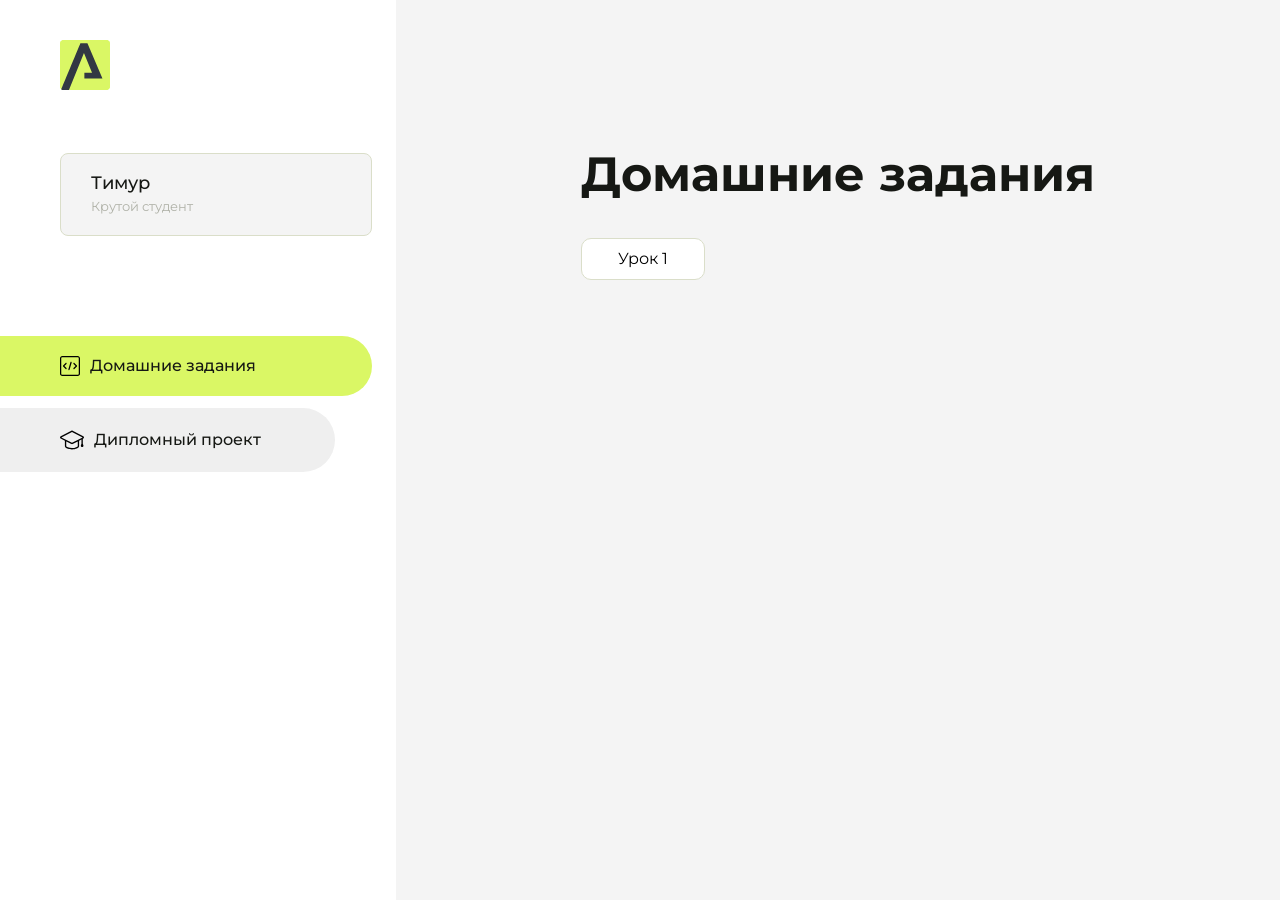
<file: index.html>
<!DOCTYPE html>
<html lang="en">
<head>
    <meta charset="UTF-8">
    <meta name="viewport" content="width=device-width, initial-scale=1.0">
    <title>Домашняя работа</title>
    <link rel="shortcut icon" href="src/logo.ico" type="image/x-icon">
    <link rel="preconnect" href="https://fonts.googleapis.com">
    <link rel="preconnect" href="https://fonts.gstatic.com" crossorigin>
    <link href="https://fonts.googleapis.com/css2?family=Montserrat:wght@400;500;700&family=Rubik:wght@500&display=swap"
          rel="stylesheet">
    <link rel="stylesheet" href="src/style.css">
</head>
<body id="body">
<div class="overlay" id="overlay"></div>
<div class="layout">
    <div class="burger" id="burger">
        <svg viewBox="0 0 24 24" fill="none" xmlns="http://www.w3.org/2000/svg">
            <g id="SVGRepo_bgCarrier" stroke-width="0"></g>
            <g id="SVGRepo_tracerCarrier" stroke-linecap="round" stroke-linejoin="round"></g>
            <g id="SVGRepo_iconCarrier">
                <path d="M4 18L20 18" stroke="#DAF765" stroke-width="2" stroke-linecap="round"></path>
                <path d="M4 12L20 12" stroke="#DAF765" stroke-width="2" stroke-linecap="round"></path>
                <path d="M4 6L20 6" stroke="#DAF765" stroke-width="2" stroke-linecap="round"></path>
            </g>
        </svg>
    </div>
    <aside class="sidebar" id="sidebar">
        <div class="sidebar__inner">
            <div class="logo">
                <svg width="50" height="50" viewBox="0 0 50 50" fill="none" xmlns="http://www.w3.org/2000/svg">
                    <g clip-path="url(#clip0_513_74730)">
                        <path d="M46.17 -0.257004H3.83C1.57281 -0.257004 -0.257 1.57281 -0.257 3.83V46.17C-0.257 48.4272 1.57281 50.257 3.83 50.257H46.17C48.4272 50.257 50.257 48.4272 50.257 46.17V3.83C50.257 1.57281 48.4272 -0.257004 46.17 -0.257004Z"
                              fill="#DAF765"/>
                        <path d="M24.375 38.4H42.461L27.441 3.1585H20.4355C20.4355 3.1585 6.7895 35.881 1.1945 49.294C2.015 50.0275 3.0945 50.257 3.6945 50.257H8.8445L23.954 13.07L32.0465 32.8285H24.375V38.4Z"
                              fill="#323843"/>
                    </g>
                    <defs>
                        <clipPath id="clip0_513_74730">
                            <rect width="50" height="50" fill="white"/>
                        </clipPath>
                    </defs>
                </svg>
            </div>
            <div class="sidebar__user">
                <div class="sidebar__name">Тимур</div>
                <div class="sidebar__text">Крутой студент</div>
            </div>
            <div class="sidebar__tabs">
                <div class="sidebar__item">
                    <button class="sidebar__button active" id="tasks">
                        <svg xmlns="http://www.w3.org/2000/svg" width="20" height="20" viewBox="0 0 20 20" fill="none">
                            <g clip-path="url(#clip0_704_74543)">
                                <path d="M17.7083 20H2.29167C1.0275 20 0 18.9725 0 17.7083V2.29167C0 1.0275 1.0275 0 2.29167 0H17.7083C18.9725 0 20 1.0275 20 2.29167V17.7083C20 18.9725 18.9725 20 17.7083 20ZM2.29167 1.25C1.7175 1.25 1.25 1.7175 1.25 2.29167V17.7083C1.25 18.2825 1.7175 18.75 2.29167 18.75H17.7083C18.2825 18.75 18.75 18.2825 18.75 17.7083V2.29167C18.75 1.7175 18.2825 1.25 17.7083 1.25H2.29167Z"
                                      fill="black"/>
                                <path d="M6.04167 13.125C5.88167 13.125 5.72167 13.0642 5.6 12.9417L3.1 10.4417C2.85583 10.1975 2.85583 9.80167 3.1 9.5575L5.6 7.0575C5.84417 6.81333 6.24 6.81333 6.48417 7.0575C6.72833 7.30167 6.72833 7.6975 6.48417 7.94167L4.42583 10L6.48417 12.0583C6.72833 12.3025 6.72833 12.6983 6.48417 12.9425C6.36167 13.0642 6.20167 13.125 6.04167 13.125Z"
                                      fill="black"/>
                                <path d="M8.95833 14.1667C8.9 14.1667 8.84 14.1583 8.78167 14.1417C8.45083 14.0442 8.26083 13.6967 8.35833 13.3658L10.4417 6.28251C10.5392 5.95084 10.8892 5.76417 11.2175 5.85917C11.5483 5.95667 11.7383 6.30417 11.6408 6.63501L9.5575 13.7183C9.47833 13.9908 9.22833 14.1667 8.95833 14.1667Z"
                                      fill="black"/>
                                <path d="M13.9583 13.125C13.7983 13.125 13.6383 13.0642 13.5167 12.9417C13.2725 12.6975 13.2725 12.3017 13.5167 12.0575L15.575 9.99916L13.5167 7.94083C13.2725 7.69666 13.2725 7.30083 13.5167 7.05666C13.7608 6.81249 14.1567 6.81249 14.4008 7.05666L16.9008 9.55666C17.145 9.80083 17.145 10.1967 16.9008 10.4408L14.4008 12.9408C14.2783 13.0642 14.1183 13.125 13.9583 13.125Z"
                                      fill="black"/>
                            </g>
                            <defs>
                                <clipPath id="clip0_704_74543">
                                    <rect width="20" height="20" fill="white"/>
                                </clipPath>
                            </defs>
                        </svg>
                        <span>Домашние задания</span></button>
                </div>
                <div class="sidebar__item">
                    <button class="sidebar__button" id="diplom">
                        <svg xmlns="http://www.w3.org/2000/svg" width="24" height="24" viewBox="0 0 24 24" fill="none">
                            <g clip-path="url(#clip0_704_74553)">
                                <path d="M23.2628 10.5971C23.7176 10.365 24 9.90375 24 9.39337C24 8.883 23.7176 8.42175 23.2628 8.18962L12.6135 2.75362C12.2291 2.55824 11.7705 2.55787 11.3854 2.75399L0.736875 8.19C0.282375 8.42175 0 8.883 0 9.39337C0 9.90375 0.282375 10.365 0.736875 10.5971L4.89038 12.7177V18.2074C4.89038 19.8154 8.412 21.393 12 21.393C15.5884 21.393 19.1096 19.815 19.1096 18.2074V12.7174L21.4609 11.517V15.8017L20.901 17.2305C20.7409 17.6389 20.7934 18.0994 21.0405 18.4616C21.2876 18.8246 21.6979 19.041 22.1366 19.041C22.5754 19.041 22.9852 18.8246 23.2324 18.462C23.4795 18.099 23.532 17.6385 23.3719 17.2301L22.8124 15.8021V10.827L23.2628 10.5971ZM17.7623 18.1721C17.6198 18.6375 15.3491 20.0419 12 20.0419C8.65088 20.0419 6.38025 18.6375 6.2415 18.2074V12.3037L6.23887 12.3019C6.23812 12.057 6.1065 11.8207 5.87325 11.7019L1.3515 9.39337L12 3.95737L22.6489 9.39337L12 14.8294L5.87325 11.7019C5.54063 11.5331 4.6695 11.6674 4.5 12C4.33012 12.3322 4.55813 12.5479 4.89038 12.7177L11.3857 16.0331C11.5781 16.1314 11.7889 16.1805 12 16.1805C12.2107 16.1805 12.4222 16.1314 12.6146 16.0331L17.7593 13.407L17.7623 18.1721Z"
                                      fill="black"/>
                            </g>
                            <defs>
                                <clipPath id="clip0_704_74553">
                                    <rect width="24" height="24" fill="white"/>
                                </clipPath>
                            </defs>
                        </svg>
                        <span>Дипломный проект</span></button>
                </div>
            </div>
        </div>

    </aside>
    <div class="content">
        <div class="container">
            <div class="content__block" id="tasksBlock">
                <div class="content__title">Домашние задания</div>
                <ul class="content__list">
                    <li class="content__list-item">
                        <a href="курс арокен/index.html">Урок 1</a>
                    </li>
                </ul>
            </div>
            <div class="content__block hidden" id="diplomBlock">
                <div class="content__title">Дипломный проект</div>
                <div class="content__list-diplom">
                    <a href="ПАПКА-С-НОМЕРОМ-УРОКА">Ссылка на ДЗ</a>
                </div>
                <div class="content__decor">
                    <div class="content__decor-text">Давай проверим, чему ты научился!</div>
                    <div class="content__decor-img">
                        <img src="src/decor.png" alt="decor">
                    </div>
                </div>
            </div>
        </div>
    </div>
</div>
<script src="src/index.js"></script>
</body>
</html>
</file>
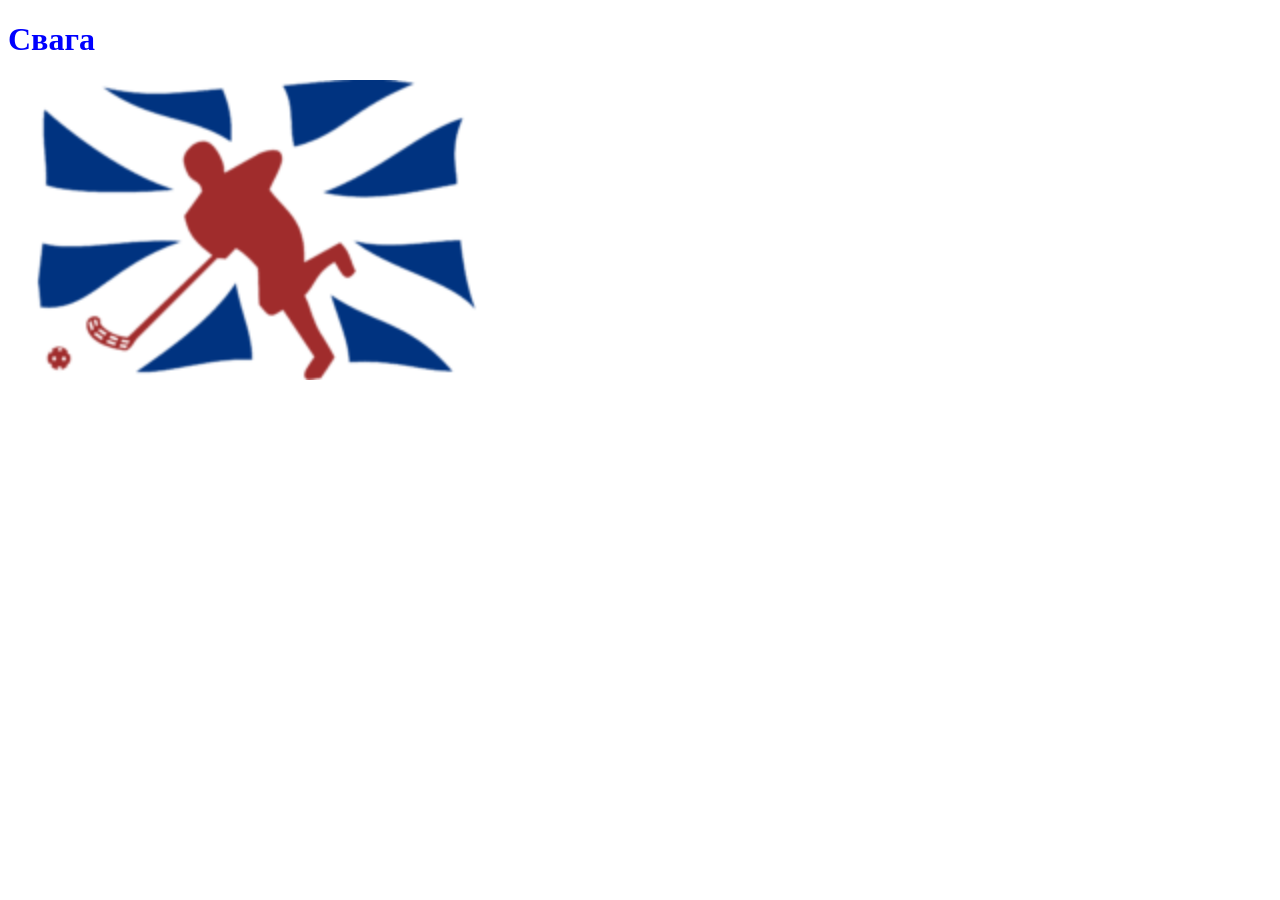
<file: курс арокен/index.html>
<!DOCTYPE html>
<html lang="en">
<head>
    <meta charset="UTF-8">
    <meta name="viewport" content="width=device-width, initial-scale=1.0">
    <meta name="description" content="Yop">
    <link rel="stylesheet" href="style.css">
    <script src="skript.js"></script>
    <title>Document</title>
</head>
<body>
    <h1>Свага</h1>
    <img src="[data-uri]" alt="">
</body>
</html>
</file>
<file: src/style.css>
*{padding: 0;margin: 0;border: 0;}
*,*:before,*:after{-webkit-box-sizing: border-box;box-sizing: border-box;}
:focus,:active{outline: none;}
a:focus,a:active{outline: none;}
nav,footer,header,aside{display: block;}
html,body{
    height:100%;width:100%;
    font-size:100%;line-height:1;-ms-text-size-adjust:100%;-moz-text-size-adjust:100%;-webkit-text-size-adjust:100%;}
input,button,textarea{font-family:inherit;}
input::-ms-clear{display: none;}
button{cursor: pointer;}
button::-moz-focus-inner{padding:0;border:0;}
a,a:visited{text-decoration: none;}
a:hover{text-decoration: none;}
ul li{list-style: none;}
img{vertical-align: top;}
h1,h2,h3,h4,h5,h6{font-size:inherit;font-weight: inherit;}
a{color:inherit;}



body {
    font-family: "Montserrat",SansSerif;
    color: black;
}

body.overflow {
    overflow: hidden;
}



.layout {
    display: -webkit-box;
    display: -ms-flexbox;
    display: flex;
    min-height: 100vh;
}

.sidebar {
    padding: 40px 24px 40px 0;
    -ms-flex-negative: 0;
    flex-shrink: 0;
    background-color: white;
}



.content {
    -webkit-box-flex: 1;
    -ms-flex-positive: 1;
    flex-grow: 1;
    background-color: #F4F4F4;
}

.container {
    display: -webkit-box;
    display: -ms-flexbox;
    display: flex;
    -webkit-box-orient: vertical;
    -webkit-box-direction: normal;
    -ms-flex-direction: column;
    flex-direction: column;
    -webkit-box-pack: center;
    -ms-flex-pack: center;
    justify-content: center;
    -webkit-box-align: center;
    -ms-flex-align: center;
    align-items: center;
    padding: 150px 60px 80px 60px;
}


.logo {
    margin-left: 60px;
    margin-bottom: 60px;
}

.sidebar__user {
    background-color: #F4F4F4;
    padding: 20px 30px;
    margin-left: 60px;
    margin-bottom: 100px;
    border-radius: 8px;
    border: 1px solid #DADEC9;
}

.sidebar__name {
    color:#161814;
    font-size: 18px;
    font-weight: 500;
    margin-bottom: 6px;
}

.sidebar__text {
    color: #AFB1A7;
    font-size: 13px;
    font-weight: 400;
    line-height: 130%; /* 16.9px */
}

.sidebar__item {
    width: 372px;
}

.sidebar__button {
    display: -webkit-box;
    display: -ms-flexbox;
    display: flex;
    -webkit-box-align: center;
    -ms-flex-align: center;
    align-items: center;
    gap: 10px;
    padding: 20px 60px;
    margin-bottom: 12px;
    border-radius: 0px 100px 100px 0px;
    -webkit-transition: all .5s;
    -o-transition: all .5s;
    transition: all .5s;
    cursor: pointer;
    width: 90%;
    color:#161814;
    font-size: 16px;
    font-weight: 500;
}

.sidebar__button.active , .sidebar__button:hover {
    width: 100%;
    background-color: #DAF765;
}


.content__title {
    color: #161814;
    font-size: 48px;
    font-weight: 700;
    margin-bottom: 40px;
}

.content__list {
    display: -webkit-box;
    display: -ms-flexbox;
    display: flex;
    -webkit-box-align: center;
    -ms-flex-align: center;
    align-items: center;
    -ms-flex-wrap: wrap;
    flex-wrap: wrap;
    gap: 20px;
}



.content__list-item  {
    cursor: pointer;
    padding: 12px 18px;
    background-color: #fff;
    border-radius: 10px;
    border: 1px solid #DADEC9;
    -webkit-transition: all .3s;
    -o-transition: all .3s;
    transition: all .3s;
}

.content__list-item:hover,.content__list-diplom:hover {
    background-color: #AFB1A7;
}

li a {
    padding: 12px 18px;

}


.content__list-diplom {
    -webkit-transition: all .3s;
    -o-transition: all .3s;
    transition: all .3s;
    display: inline-block;
    padding: 12px 18px;
    background-color: #fff;
    border-radius: 10px;
    border: 1px solid #DADEC9;
}

.content__decor {
    display: -webkit-box;
    display: -ms-flexbox;
    display: flex;
    -webkit-box-align: center;
    -ms-flex-align: center;
    align-items: center;
}

.content__decor-text {
    color:#BEDD44;
    font-size: 36px;
    font-weight: 700;
    line-height: 110%; /* 39.6px */
}

.content__block {
    max-width: 1200px;
}

.content__block.hidden {
    display: none;
}

.content__decor-img img{
    width: 100%;
}

.burger {
    display: none;
    padding: 5px;
    position: fixed;
    top: 3%;
    right: 7%;
    width: 40px;
    height: 40px;
    background-color: #161814;
    border-radius: 50%;
    z-index: 10;
    border: 1px solid #DAF765;
}

@media (max-width: 768px) {
    .burger {
        display: block;
    }

    .sidebar {
        -webkit-transition: all .3s;
        -o-transition: all .3s;
        transition: all .3s;
        -webkit-transform: translateX(-100%);
        -ms-transform: translateX(-100%);
        transform: translateX(-100%);
        position: fixed;
        top: 0;
        left: 0;
        bottom: 0;
        z-index: 5;
    }

    .sidebar.show {
        -webkit-transform: translateX(0%);
        -ms-transform: translateX(0%);
        transform: translateX(0%);
    }

    .overlay {
        opacity: 0;
        pointer-events: none;
        -webkit-transition: all .3s;
        -o-transition: all .3s;
        transition: all .3s;
        position: absolute;
        top: 0;
        right: 0;
        left: 0;
        bottom: 0;
        z-index: 3;
        background-color: #000000e0;
    }

    .overlay.show {
        opacity: 1;
        pointer-events: all;
    }

    .container {
        padding: 40px 20px;
        min-height: 100%;
    }

    .content__decor {
        margin-top: 20px;
        -webkit-box-orient: vertical;
        -webkit-box-direction: normal;
        -ms-flex-direction: column;
        flex-direction: column;
    }
}

@media (max-width: 400px) {
    .sidebar__user {
        margin-left: 0;
    }
}
</file>
<file: курс арокен/style.css>
h1 {
    color: blue;       
}
img {
    width: 500px;
    height: auto;
}
</file>
